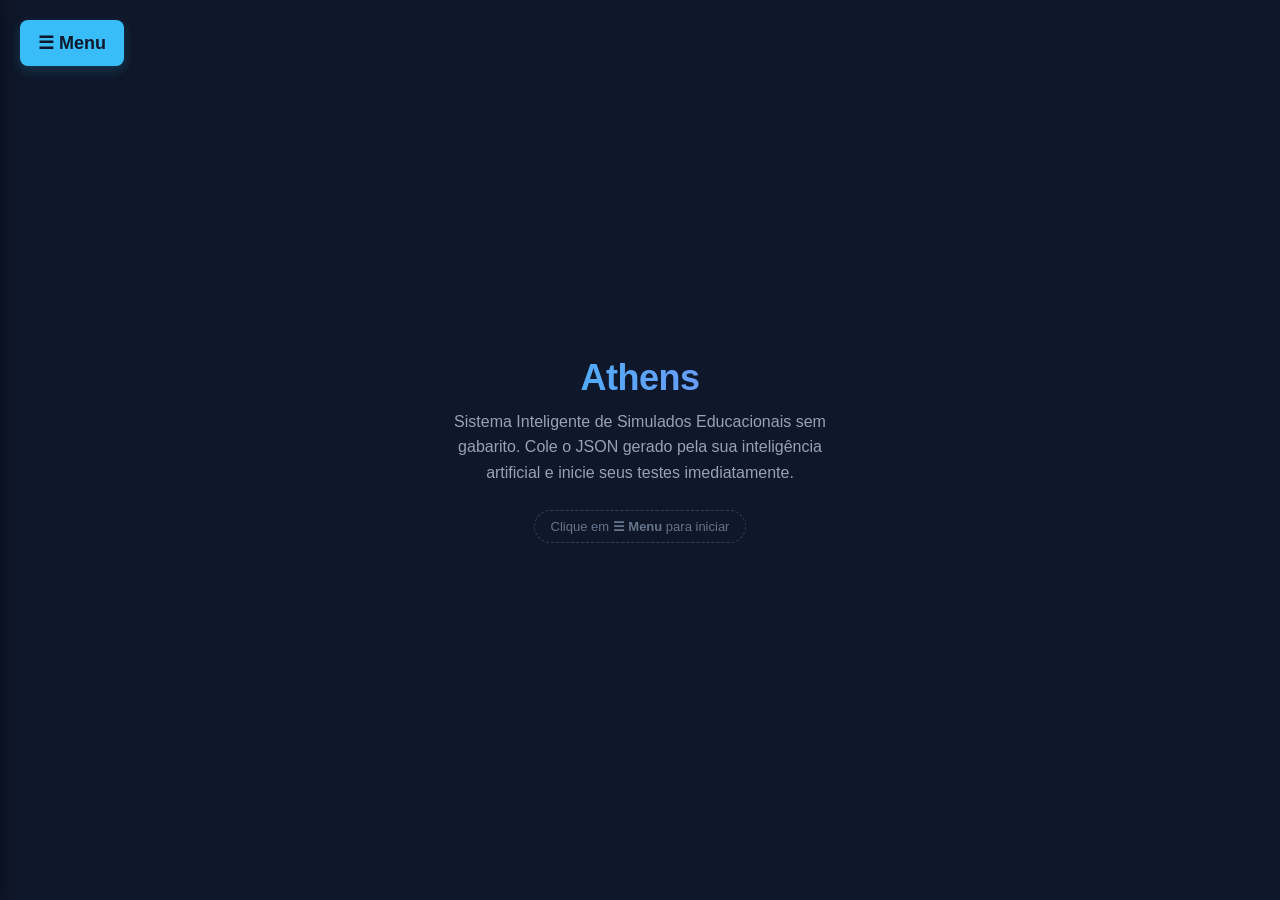
<file: index.html>
<!DOCTYPE html>
<html lang="pt-BR">
<head>
    <meta charset="UTF-8">
    <meta name="viewport" content="width=device-width, initial-scale=1.0">
    <link rel="shortcut icon" href="favicon/Athens.ico" type="image/x-icon">
    <title>Athens • Sistema de Simulados Inteligente</title>
     <link rel="shortcut icon" href="favicon/Athens.ico" type="image/x-icon">
    <style>
        /* Reset de estilos básicos */
        * {
            margin: 0;
            padding: 0;
            box-sizing: border-box;
            font-family: 'Segoe UI', Tahoma, Geneva, Verdana, sans-serif;
        }

        body {
            display: flex;
            background-color: #0f172a; /* Fundo escuro para combinar com o tema do app */
            color: #f8fafc;
            height: 100vh;
            overflow: hidden;
        }

        /* Barra Lateral (Sidebar) */
        .sidebar {
            position: fixed;
            left: -280px; /* Escondida por padrão */
            width: 280px;
            height: 100%;
            background-color: #1e293b;
            color: #ffffff;
            transition: all 0.3s ease;
            z-index: 1000;
            padding-top: 80px;
            box-shadow: 4px 0 15px rgba(0, 0, 0, 0.3);
        }

        /* Classe ativa via JS */
        .sidebar.active {
            left: 0;
        }

        .sidebar__brand {
            padding: 0 25px;
            margin-bottom: 30px;
        }

        .sidebar h2 {
            font-size: 22px;
            color: #38bdf8;
            font-weight: 700;
        }

        .sidebar p {
            font-size: 12px;
            color: #94a3b8;
            margin-top: 4px;
        }

        /* Links/Botões de Modos na Lateral */
        .sidebar a {
            display: block;
            padding: 16px 25px;
            color: #cbd5e1;
            text-decoration: none;
            font-size: 15px;
            font-weight: 500;
            border-left: 4px solid transparent;
            transition: all 0.2s ease;
        }

        .sidebar a:hover {
            background-color: #334155;
            color: #ffffff;
            border-left-color: #38bdf8;
        }

        /* Conteúdo Principal Centralizado e Limpo */
        .main-content {
            width: 100%;
            display: flex;
            justify-content: center;
            align-items: center;
            padding: 20px;
            transition: all 0.3s ease;
        }

        /* Movimentação do painel no Desktop quando o menu abre */
        body.sidebar-open .main-content {
            margin-left: 280px;
        }

        /* Botão de Menu Flutuante (Hambúrguer) */
        .menu-btn {
            position: fixed;
            top: 20px;
            left: 20px;
            background-color: #38bdf8;
            color: #0f172a;
            border: none;
            padding: 12px 18px;
            font-size: 18px;
            font-weight: bold;
            border-radius: 8px;
            cursor: pointer;
            z-index: 1001;
            box-shadow: 0 4px 12px rgba(56, 189, 248, 0.2);
            transition: all 0.2s ease;
        }

        .menu-btn:hover {
            background-color: #0284c7;
            color: white;
            transform: scale(1.05);
        }

        /* Caixa de Boas-Vindas Clean */
        .app-welcome-box {
            text-align: center;
            max-width: 500px;
            padding: 40px;
        }

        .app-welcome-box h1 {
            font-size: 36px;
            font-weight: 800;
            letter-spacing: -0.5px;
            margin-bottom: 10px;
            background: linear-gradient(to right, #38bdf8, #818cf8);
            -webkit-background-clip: text;
            
            -webkit-text-fill-color: transparent;
        }

        .app-welcome-box p {
            color: #94a3b8;
            font-size: 16px;
            line-height: 1.6;
        }

        .click-hint {
            margin-top: 25px;
            display: inline-block;
            font-size: 13px;
            color: #64748b;
            border: 1px dashed #334155;
            padding: 8px 16px;
            border-radius: 20px;
            animation: floating 2s infinite ease-in-out;
        }

        @keyframes floating {
            0% { transform: translateY(0px); }
            50% { transform: translateY(-6px); }
            100% { transform: translateY(0px); }
        }
    </style>
</head>
<body>

    <!-- Botão Principal Hambúrguer -->
    <button class="menu-btn" id="toggleBtn">☰ Menu</button>

    <!-- Barra Lateral com os Modos Disponíveis -->
    <div class="sidebar" id="sidebar">
        <div class="sidebar__brand">
            <h2>Athens</h2>
            <p>Selecione o modo de execução</p>
        </div>
        <!-- Os links levam para as páginas ou passam parâmetros -->
        <a href="simulado.html">{ } json</a>
        <a href="simuladoEnem.html">🇪✎ᝰ. questões ENEM</a>
        <a href="simulado.html?modo=concurso">✍ Simulado Concurso</a>
    </div>

    <!-- Tela de Apresentação Estilo App Limpo -->
    <div class="main-content">
        <div class="app-welcome-box">
            <h1>Athens</h1>
            <p>Sistema Inteligente de Simulados Educacionais sem gabarito. Cole o JSON gerado pela sua inteligência artificial e inicie seus testes imediatamente.</p>
            
            <span class="click-hint">Clique em <b>☰ Menu</b> para iniciar</span>
        </div>
    </div>

    <!-- Script de Alternância da Barra Lateral -->
    <script>
        const toggleBtn = document.getElementById('toggleBtn');
        const sidebar = document.getElementById('sidebar');
        const body = document.body;

        toggleBtn.addEventListener('click', (e) => {
            e.stopPropagation(); // Evita que o clique feche o menu imediatamente
            sidebar.classList.toggle('active');
            body.classList.toggle('sidebar-open');
        });

        // Fecha a barra lateral se o usuário clicar em qualquer lugar da tela limpa
        document.querySelector('.main-content').addEventListener('click', () => {
            sidebar.classList.remove('active');
            body.classList.remove('sidebar-open');
        });
    </script>

</body>
</html>
</file>
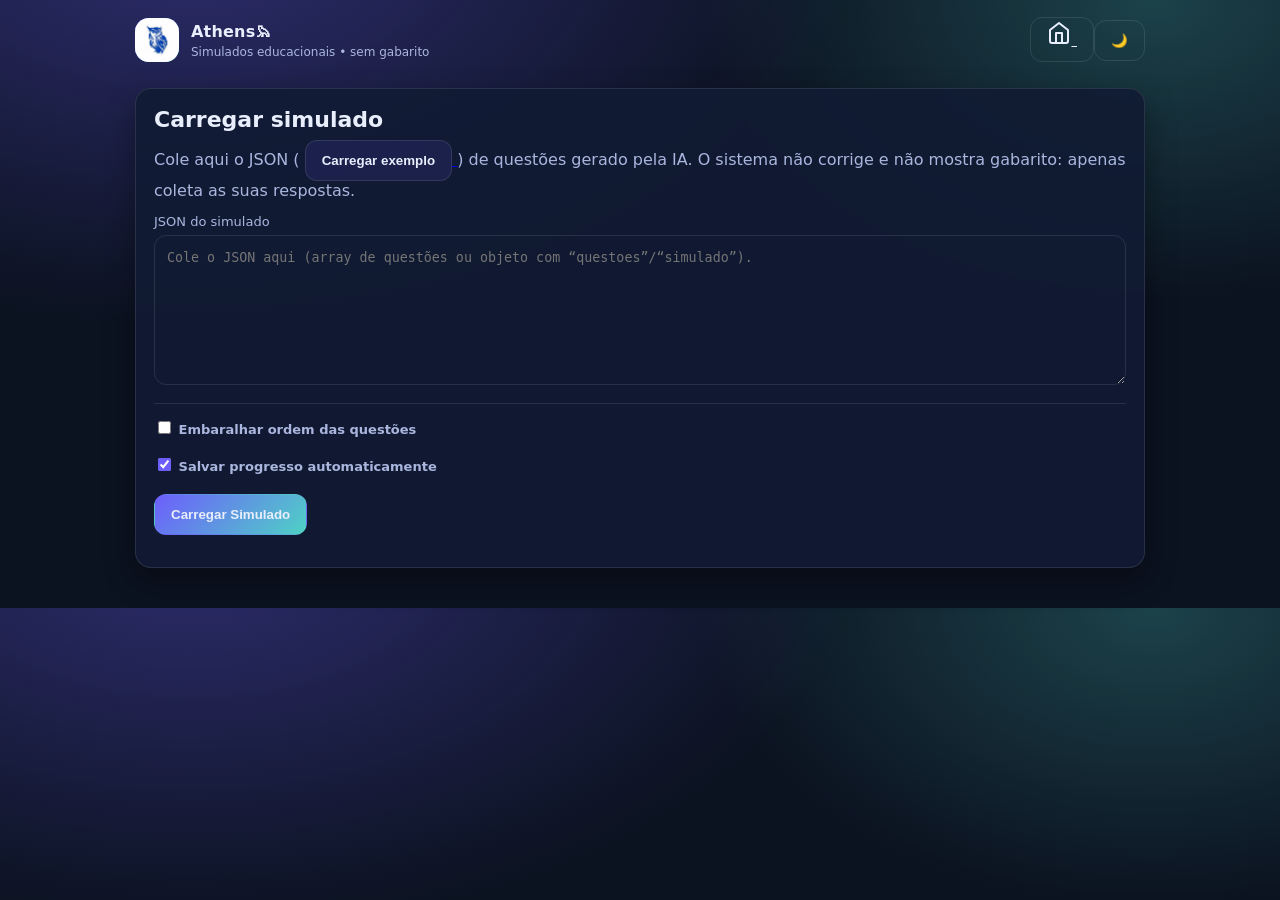
<file: simulado.html>
<!doctype html>
<html lang="pt-BR">
<head>
  <meta charset="utf-8" />
  <meta name="viewport" content="width=device-width, initial-scale=1" />
   <link rel="shortcut icon" href="favicon/Athens.ico" type="image/x-icon">
  <title>Sistema de Simulados Inteligente (Athens) </title>
  <link rel="stylesheet" href="styles.css" />
  <link rel="stylesheet" href="https://cloudflare.com">

  
 
</head>
<body>
  <header class="app-header">
    <div class="brand">
     
      <div class="brand__logo"><img src="imagens/Athens.jpg" alt="athens"  class="brand__logo"></div>
      <div>
     
        <div class="brand__title">Athens𐦉ㅤㅤㅤ</div>
        <div class="brand__subtitle">Simulados educacionais • sem gabarito</div>
      </div>
    </div>

    <div class="header-actions">
      <a href="index.html" class="btn btn--ghost" title="Página inicial">
        <svg xmlns="http://www.w3.org/2000/svg" width="24" height="24" viewBox="0 0 24 24" fill="none" stroke="currentColor" stroke-width="2" stroke-linecap="round" stroke-linejoin="round" class="feather feather-home"><path d="M3 9l9-7 9 7v11a2 2 0 0 1-2 2H5a2 2 0 0 1-2-2z"></path><polyline points="9 22 9 12 15 12 15 22"></polyline></svg>
    </a>
      <button id="btnToggleTheme" class="btn btn--ghost" type="button" title="Alternar tema">🌙</button>
    </div>
  </header>

  <main class="container">
    <!-- CONFIG -->
    <section id="panelConfig" class="panel">
      <h1 class="panel__title">Carregar simulado</h1>
      

      <p class="panel__hint">
        Cole aqui o JSON ( <a href="exemplos.html">
      <button id="btnExemplo" class="btn btn--secondary" type="button">Carregar exemplo</button>
       </a>
         ) de questões gerado pela IA. O sistema não corrige e não mostra gabarito: apenas coleta as suas respostas.
      </p>

      <div class="field">
        <label for="inputSimuladoJson">JSON do simulado</label>
        <textarea id="inputSimuladoJson" class="textarea" placeholder='Cole o JSON aqui (array de questões ou objeto com “questoes”/“simulado”).'></textarea>
      </div>

      <hr style="border:none;border-top:1px solid var(--border);margin:14px 0;" />

      <!-- Painel ENEM removido (alterações externas desfeitas) -->



      <div class="grid grid--actions">
        <div class="field field--wide">
          <label class="checkbox">
            <input id="chkEmbaralhar" type="checkbox" />
            <span>Embaralhar ordem das questões</span>
          </label>
        </div>

        <div class="field field--wide">
          <label class="checkbox">
            <input id="chkPersistir" type="checkbox" checked />
            <span>Salvar progresso automaticamente</span>
          </label>
        </div>
      </div>

      <div class="actions">
        <button id="btnCarregar" class="btn btn--primary" type="button">Carregar Simulado</button>
        <button id="btnNovoSimulado" class="btn btn--danger" type="button" style="display:none;">Novo Simulado</button>
      </div>

      <div id="configStatus" class="status" role="status" aria-live="polite"></div>
    </section>


    <!-- QUIZ -->
    <section id="panelQuiz" class="panel panel--quiz" hidden>
      <div class="quiz-top">
         <button id="btnNovoSimulado" class="btn btn--danger" type="button" style="display:none;">Novo Simulado</button>
        <div>
          <div id="quizTitle" class="panel__title panel__title--sm">Simulado</div>
          <div id="quizMeta" class="panel__hint">Carregando...</div>
          
        </div>

        <div class="quiz-progress">
          <div class="progress-text"><span id="answeredCount">0</span>/<span id="totalCount">0</span> respondidas</div>
          <div class="progress-bar" aria-hidden="true">
            <div id="progressBarFill" class="progress-bar__fill" style="width:0%"></div>
          </div>
        </div>
      </div>

      <div id="questoes" class="questions" aria-live="polite"></div>

      <div class="bottom-actions">
        <button id="btnFinalizar" class="btn btn--primary" type="button">Finalizar</button>
        <button id="btnBaixar" class="btn btn--secondary" type="button" disabled>Copiar/Baixar JSON</button>
        <button id="btnNovoSimuladoFinal" class="btn btn--danger" type="button" hidden>Novo Simulado</button>
         
      </div>

      <div class="small-note">
        O JSON gerado contém apenas as respostas. A correção deve ser feita posteriormente pela IA.
      </div>

      <pre id="jsonPreview" class="json-preview" hidden></pre>
      <button id="btn-copiarJsonPreview" class="btn btn--primary" style="background: #2563eb; color: white; border: none; padding: 10px 20px; border-radius: 6px; cursor: pointer; font-weight: bold;">
        Copiar Código</button>

      <div id="quizStatus" class="status" role="status" aria-live="polite"></div>

    </section>
  </main>
   <script  src="modos_js/utils.js"></script>
  <script src="./app.js" defer></script>

</body>
</html>
</file>
<file: styles.css>
:root{
  --bg: #0b1220;
  --card:#111b33;
  --text:#e8eefc;
  --muted:#aab6de;
  --primary:#6d5efc;
  --primary2:#4fd1c5;
  --danger:#ff4d6d;
  --border: rgba(255,255,255,.10);
  --shadow: 0 12px 30px rgba(0,0,0,.35);
  --radius: 16px;
}

:root[data-theme='light']{
  --bg: #f6f7fb;
  --card:#ffffff;
  --text:#121a2b;
  --muted:#4a5a84;
  --primary:#5b4bff;
  --primary2:#16a7a0;
  --danger:#e11d48;
  --border: rgba(0,0,0,.10);
  --shadow: 0 12px 30px rgba(15,23,42,.10);
}

*{box-sizing:border-box}
body{
  margin:0;
  font-family: ui-sans-serif, system-ui, -apple-system, Segoe UI, Roboto, Helvetica, Arial;
  background: radial-gradient(1200px 700px at 15% -10%, rgba(109,94,252,.35), transparent 55%),
              radial-gradient(900px 600px at 90% 0%, rgba(79,209,197,.25), transparent 50%),
              var(--bg);
  color: var(--text);
}

.app-header{
  display:flex;
  align-items:center;
  justify-content:space-between;
  padding: 18px 20px;
  max-width: 1050px;
  margin: 0 auto;
}

.brand{display:flex;gap:12px;align-items:center}
.brand__logo{
  width:44px;height:44px;border-radius:14px;
  background: linear-gradient(135deg, rgba(109,94,252,.95), rgba(79,209,197,.85));
  display:flex;align-items:center;justify-content:center;
  font-weight:800;
  
}

.brand__logo-img {
  width: 100%;
  height: 100%;
  border-radius: 14px;
  
  object-fit: contain; /* Mantém a proporção da imagem sem distorcer */
}


.brand__title{font-weight:800;letter-spacing:.2px}
.brand__subtitle{font-size:12px;color:var(--muted);margin-top:2px}

.container{max-width:1050px;margin:0 auto;padding: 8px 20px 40px}

.panel{
  background: color-mix(in srgb, var(--card) 90%, transparent);
  border: 1px solid var(--border);
  border-radius: var(--radius);
  box-shadow: var(--shadow);
  padding: 18px;
}

.panel__title{font-size:22px;margin:0 0 8px}
.panel__title--sm{font-size:18px}
.panel__hint{color:var(--muted);margin:0 0 14px}

.grid{display:grid;gap:12px}
.grid--actions{grid-template-columns: 1fr 1fr}

@media (max-width: 760px){
  .grid--actions{grid-template-columns:1fr}
  .app-header{padding: 14px 14px}
  .container{padding: 8px 14px 40px}
}

.field label{display:block;font-size:13px;color:var(--muted);margin-bottom:6px}
.field--wide{grid-column: 1/-1}

.select{
  width:100%;
  padding: 12px 12px;
  border-radius: 12px;
  border: 1px solid var(--border);
  background: transparent;
  color: var(--text);
  outline: none;
}

.actions{display:flex;gap:12px;flex-wrap:wrap;margin-top:14px}

.btn{
  border-radius: 12px;
  padding: 12px 16px;
  border: 1px solid var(--border);
  background: transparent;
  color: var(--text);
  cursor: pointer;
  font-weight: 700;
  transition: transform .05s ease, background .15s ease, border-color .15s ease, opacity .15s ease;
}
.btn:active{transform: translateY(1px)}
.btn:disabled{opacity:.55;cursor:not-allowed}

.btn--primary{background: linear-gradient(135deg, var(--primary), var(--primary2)); border-color: transparent}
.btn--secondary{background: rgba(109,94,252,.12)}
.btn--ghost{background: transparent}
.btn--danger{background: rgba(255,77,109,.14); border-color: rgba(255,77,109,.25)}

.checkbox{display:flex;gap:10px;align-items:center;color:var(--muted);font-weight:600}
.checkbox input{accent-color: var(--primary)}

.status{margin-top: 14px; color: var(--muted); font-weight: 600}

/* QUIZ */
.panel--quiz{padding: 0; overflow:hidden}

.quiz-top{padding: 18px; display:flex; align-items:flex-start; justify-content:space-between; gap:14px; border-bottom: 1px solid var(--border)}

.quiz-progress{min-width: 260px}
.progress-text{color:var(--muted);font-weight:700;font-size:13px;margin-bottom:8px}
.progress-bar{height: 10px; border-radius: 999px; background: rgba(255,255,255,.08); overflow:hidden; border:1px solid var(--border)}
.progress-bar__fill{height:100%; background: linear-gradient(90deg, var(--primary), var(--primary2)); width:0%}

.questions{padding: 18px; display:grid; gap:14px}

.q-card{
  border-radius: 14px;
  border: 1px solid var(--border);
  background: rgba(255,255,255,.03);
  padding: 14px;
}

.q-head{display:flex;gap:10px;align-items:flex-start;justify-content:space-between;margin-bottom:10px}
.q-id{font-weight:900;color:var(--muted);font-size:12px}
.q-metadata{font-size:12px;color:var(--muted);font-weight:700}

.q-text{font-size:16px;line-height:1.35;margin:0 0 12px;font-weight:800}

.choice-list{display:grid;gap:10px}
.choice{
  display:flex;align-items:center;gap:10px;
  border-radius: 12px;
  padding: 10px 12px;
  border: 1px solid var(--border);
  background: rgba(0,0,0,.10);
  white-space: pre-line;
}

.choice input{accent-color: var(--primary)}
.choice span{font-weight:700}

.text-input, .textarea{
  width:100%;
  padding: 12px 12px;
  border-radius: 12px;
  border: 1px solid var(--border);
  background: transparent;
  color: var(--text);
  outline:none;
}

#output{ 
  max-height: 200px;

  overflow:auto;
  



}

.textarea{min-height: 150px; resize: vertical; line-height:1.5}

.choice.is-answered{border-color: rgba(79,209,197,.55)}

.bottom-actions{padding: 14px 18px; display:flex; gap:12px; border-top: 1px solid var(--border); align-items:center; justify-content:space-between; flex-wrap:wrap}
.bottom-actions .btn{min-width: 220px}
.small-note{padding: 0 18px 16px; color: var(--muted); font-weight: 700; font-size: 13px}

.json-preview{
  margin: 0 18px 16px;
  background: rgba(0,0,0,.20);
  border: 1px solid var(--border);
  border-radius: 14px;
  padding: 12px;
  color: var(--text);
  overflow:auto;
  max-height: 280px;
}

/* --- Estilização e Alinhamento da Seção de Busca por Ano --- */

/* Cria uma moldura organizada para os elementos não ficarem jogados na tela */
/* ========================================================
   CORREÇÃO DO CSS DA BARRA DE CONFIGURAÇÃO / BUSCA
   ======================================================== */

/* Agrupa todo o bloco de busca (label, inputs e botão) */
.search-year-box {
  display: flex;
  flex-direction: column;
  gap: 8px;
  width: 100%;
}

/* Força o ano, os selects e o botão a ficarem alinhados lado a lado */
.search-year-row {
  display: flex;
  gap: 12px;
  align-items: center;
  width: 100%;
  flex-wrap: wrap; /* Se a tela for de celular, eles quebram linha em vez de esmagar */
}

/* Ajuste específico para os campos select do simulado */
.search-year-row select.text-input,
.search-year-row select.textarea,
.search-year-row select {
  height: 46px; /* Mesma altura padrão dos seus inputs */
  padding: 0 12px;
  border-radius: 12px;
  border: 1px solid var(--border);
  background: var(--bg-panel, rgba(255, 255, 255, 0.03)); /* Combina com o tema claro/escuro */
  color: var(--text);
  outline: none;
  cursor: pointer;
  font-family: inherit;
  font-size: 14px;
}

/* Garante tamanhos proporcionais para cada caixinha não cobrir a outra */
#ano-selecionado {
  width: 110px;
  flex-shrink: 0;
}

#bloco-materia {
  flex: 1; /* Ocupa o maior espaço disponível no meio */
  min-width: 200px;
}

#idioma-selecionado {
  width: 120px;
  flex-shrink: 0;
}

/* Força o botão de buscar a ficar alinhado na mesma altura */
#btn-buscar {
  height: 46px;
  padding: 0 20px;
  display: flex;
  align-items: center;
  justify-content: center;
}


/* Alinha os botões de cópia (o botão padrão e a imagem do Bootstrap) de forma limpa abaixo da textarea */
.copy-actions-row {
  display: flex;
  align-items: center;
  gap: 14px;
  margin-top: 8px;
}

/* Estiliza a imagem de cópia do Bootstrap para se comportar como um botão clicável */
.CopyToClipboard {
  width: 24px;
  height: 24px;
  cursor: pointer;
  opacity: 0.7;
  transition: transform 0.1s ease, opacity 0.15s ease;
}

.CopyToClipboard:hover {
  opacity: 1;
  transform: scale(1.1);
}

.CopyToClipboard:active {
  transform: scale(0.95);
}



/* PAGINAÇÃO */
.quiz-pagination {
  display: flex;
  align-items: center;
  justify-content: space-between;
  margin-top: 20px;
  padding-top: 15px;
  border-top: 1px solid var(--border);
  gap: 10px;
}

.pagination-indicator {
  font-weight: 600;
  color: var(--muted);
  font-size: 14px;
}

@media (max-width: 480px) {
  .quiz-pagination {
    flex-direction: column;
    gap: 12px;
  }
  .quiz-pagination .btn {
    width: 100%;
  }
}



.bottom-actions {
  display: flex;
  gap: 12px;
  flex-wrap: wrap;
  padding: 18px;
  border-top: 1px solid var(--border);
}

.quiz-pagination {
  display: flex;
  align-items: center;
  justify-content: space-between;
  margin-top: 24px;
  padding-top: 18px;
  border-top: 1px solid var(--border);
  gap: 10px;
}

.pagination-indicator {
  font-weight: 700;
  color: var(--muted);
  font-size: 14px;
}

@media (max-width: 480px) {
  .quiz-pagination {
    flex-direction: column;
    gap: 12px;
  }
  .quiz-pagination .btn {
    width: 100%;
  }
}
</file>
